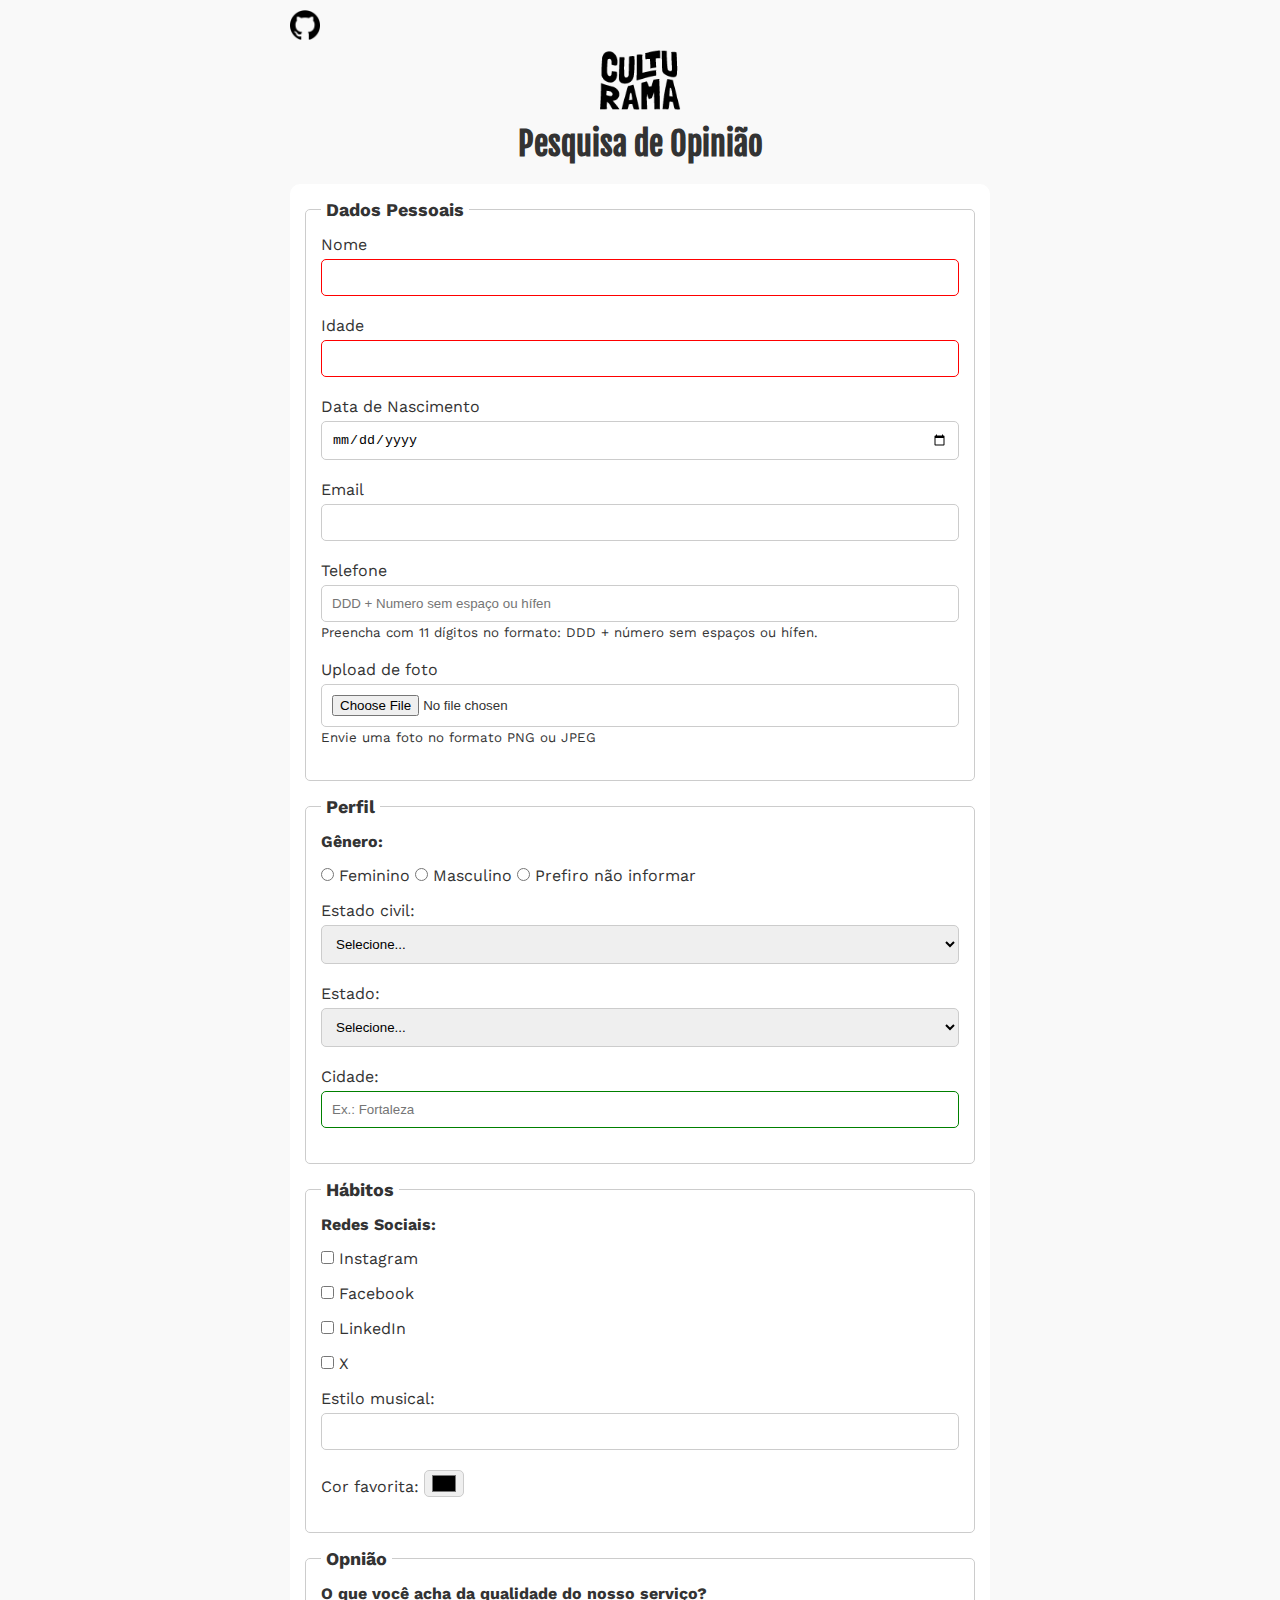
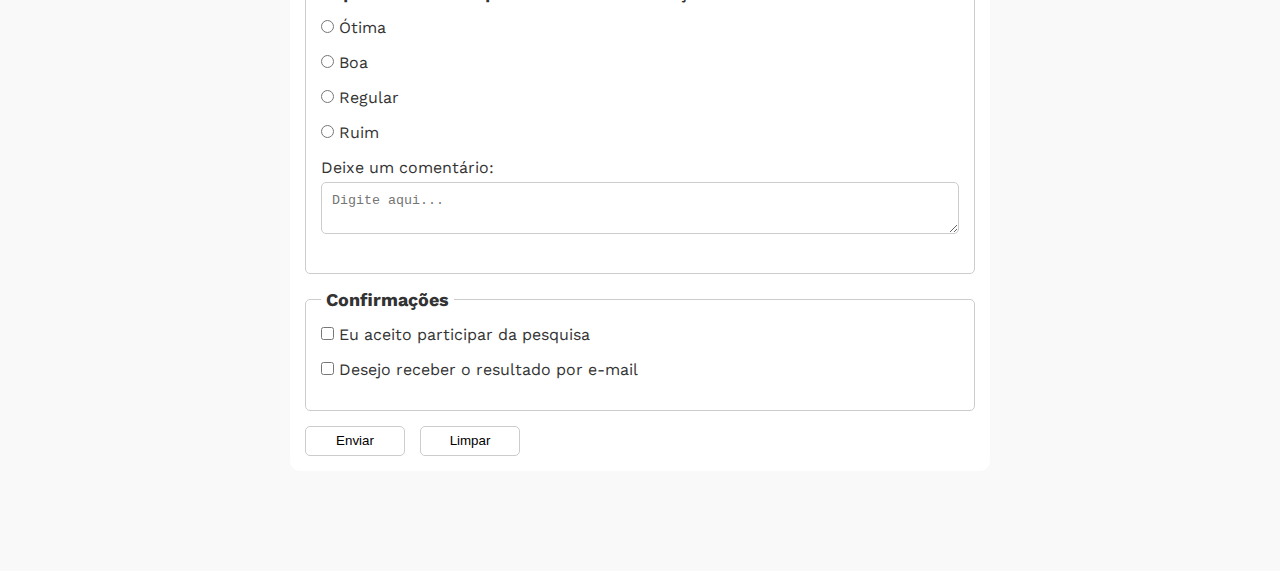
<file: index.html>
<!DOCTYPE html>
<html lang="pt-br">
  <head>
    <meta charset="UTF-8" />
    <meta name="viewport" content="width=device-width, initial-scale=1.0" />

    <!-- meta description do site -->
    <meta name="description" content="Culturama - Pesquisa de Opinião" />

    <!-- meta de visual para compartilhamento de url -->
    <meta name="og:title" content="Culturama" />
    <meta name="og:description" content="Formulário de pesquisa de opinião" />
    <meta
      name="og:image"
      content="http://127.0.0.1:5501/img/logo-culturama.png"
    />
    <meta name="og:type" content="website" />
    <meta
      name="og:url"
      content="https://nalugao.github.io/formulario-culturama/"
    />

    <!-- favicon e styles -->
    <link rel="stylesheet" href="./css/styles.css" />
    <link rel="icon" href="culturama-favico.png" type="image/x-icon" />

    <!-- fonte -->
    <link rel="preconnect" href="https://fonts.googleapis.com" />
    <link rel="preconnect" href="https://fonts.gstatic.com" crossorigin />
    <link
      href="https://fonts.googleapis.com/css2?family=Fjalla+One&family=Work+Sans&display=swap"
      rel="stylesheet"
    />

    <title>Culturama - Pesquisa de Opinião</title>

    <!-- meta para conectat com google search console -->
    <meta
      name="google-site-verification"
      content="yPuSf0icZKWX-9FCxpwf5Fot-6Gvu1-v-eVH31EUuNs"
    />
  </head>
  <body>
    <main>
      <header>
        <a href="https://github.com/nalugao/formulario-culturama"
          title="Clique aqui para acessar o repositório"><img src="./img/github.png" alt="logo github" class="logoGithub"
        /></a>
        <img
          src="./img/logo-culturama.png"
          alt="logo culturama"
          class="logoCulturama"
        />
        <h1>Pesquisa de Opinião</h1>
      </header>

      <section>
        <form action="sucesso.html" method="get">
          <!-- dados pessoais -->
          <fieldset>
            <legend>Dados Pessoais</legend>
            <label for="name">Nome</label>
            <input id="name" type="text" name="userName" required />
            <br />
            <label for="age">Idade</label>
            <input
              id="age"
              type="number"
              name="userAge"
              min="12"
              max="100"
              required
            />
            <br />
            <label for="birthDate">Data de Nascimento</label>
            <input id="birthDate" type="date" name="userBirthDate" />
            <br />
            <label for="email">Email</label>
            <input id="email" type="email" name="userEmail" required />
            <br />
            <label for="phoneNumber">Telefone</label>
            <input
              id="phoneNumber"
              type="tel"
              name="userPhoneNumber"
              pattern="[0-9]{11}"
              placeholder="DDD + Numero sem espaço ou hífen"
              aria-describedby="phoneHelp"
            />
            <small id="phoneHelp"
              >Preencha com 11 dígitos no formato: DDD + número sem espaços ou
              hífen.</small
            >
            <br />
            <label for="image">Upload de foto</label>
            <input
              id="image"
              type="file"
              accept="image/*"
              name="userImage"
              aria-describedby="imageHelp"
            />
            <small id="imageHelp">Envie uma foto no formato PNG ou JPEG</small>
            <br />
          </fieldset>

          <!-- perfil -->
          <fieldset>
            <legend>Perfil</legend>

            <p>Gênero:</p>
            <input id="fem" type="radio" name="userGender" value="feminino" />
            <label for="fem">Feminino</label>

            <input id="masc" type="radio" name="userGender" value="masculino" />
            <label for="masc">Masculino</label>

            <input
              id="notInformed"
              type="radio"
              name="userGender"
              value="notInformed"
            />
            <label for="notInformed">Prefiro não informar</label>
            <br />

            <label for="maritalStatus">Estado civil:</label>
            <select id="maritalStatus" name="userMaritalStatus">
              <option value="">Selecione...</option>
              <option value="casado">Casado</option>
              <option value="solteiro">Solteiro</option>
              <option value="divorciado">Divorciado</option>
              <option value="uniaoEstavel">União estável</option>
            </select>

            <label for="state">Estado:</label>
            <select id="state" name="userState" required>
              <option value="notInformed">Selecione...</option>
              <option value="acre">Acre</option>
              <option value="alagoas">Alagoas</option>
              <option value="amapa">Amapá</option>
              <option value="amazonas">Amazonas</option>
              <option value="bahia">Bahia</option>
              <option value="ceara">Ceará</option>
              <option value="distritoFederal">Distrito Federal</option>
              <option value="espiritoSanto">Espirito Santo</option>
              <option value="goias">Goiás</option>
              <option value="maranhao">Maranhão</option>
              <option value="matoGrossoDoSul">Mato Grosso do Sul</option>
              <option value="matoGrosso">Mato Grosso</option>
              <option value="minasGerais">Minas Gerais</option>
              <option value="para">Pará</option>
              <option value="paraiba">Paraíba</option>
              <option value="parana">Paraná</option>
              <option value="pernambuco">Pernambuco</option>
              <option value="piaui">Piauí</option>
              <option value="rioDeJaneiro">Rio de Janeiro</option>
              <option value="rioGrandeDoNorte">Rio Grande do Norte</option>
              <option value="rioGrandeDoSul">Rio Grande do Sul</option>
              <option value="rondonia">Rondônia</option>
              <option value="roraima">Roraima</option>
              <option value="santaCatarina">Santa Catarina</option>
              <option value="saoPaulo">São Paulo</option>
              <option value="sergipe">Sergipe</option>
              <option value="tocantins">Tocantins</option>
            </select>

            <label for="city">Cidade:</label>
            <input
              id="city"
              type="text"
              id="userCity"
              name="userCity"
              autocomplete="address-level2"
              placeholder="Ex.: Fortaleza"
            />
          </fieldset>

          <!-- hábitos -->
          <fieldset>
            <legend>Hábitos</legend>
            <p>Redes Sociais:</p>
            <input id="inst" type="checkbox" name="social" value="instagram" />
            <label for="inst">Instagram</label>
            <br />
            <input id="face" type="checkbox" name="social" value="facebook" />
            <label for="face">Facebook</label>
            <br />
            <input id="link" type="checkbox" name="social" value="linkedin" />
            <label for="link">LinkedIn</label>
            <br />
            <input id="x" type="checkbox" name="social" value="x" />
            <label for="x">X</label>
            <br />

            <label for="musicStyle">Estilo musical:</label>
            <input list="styleTypes" type="musicStyle" name="userMusicStyle" />
            <datalist id="styleTypes">
              <option value="Rock"></option>
              <option value="Pop"></option>
              <option value="Samba"></option>
              <option value="Sertanejo"></option>
            </datalist>

            <br />

            <label for="favoriteColor">Cor favorita:</label>
            <input type="color" name="userFavoriteColor" id="favoriteColor" />
          </fieldset>

          <!-- opnião -->

          <fieldset>
            <legend>Opnião</legend>
            <p>O que você acha da qualidade do nosso serviço?</p>
            <input id="otima" type="radio" name="userOpinion" value="otima" />
            <label for="otima">Ótima</label>
            <br />
            <input id="boa" type="radio" name="userOpinion" value="boa" />
            <label for="boa">Boa</label>
            <br />
            <input
              id="regular"
              type="radio"
              name="userOpinion"
              value="regular"
            />
            <label for="regular">Regular</label>
            <br />
            <input id="ruim" type="radio" name="userOpinion" value="ruim" />
            <label for="ruim">Ruim</label>
            <br />
            <label for="comment">Deixe um comentário:</label><br />
            <textarea
              name="userComment"
              id="comment"
              placeholder="Digite aqui..."
            ></textarea>
          </fieldset>

          <!-- LGPD -->
          <fieldset>
            <legend>Confirmações</legend>

            <input
              type="checkbox"
              name="userLgpd"
              id="userLgpdTerm"
              value="accepted"
              required
            />
            <label for="userLgpdTerm">Eu aceito participar da pesquisa</label
            ><br />

            <input
              type="checkbox"
              name="userGetResult"
              id="getResult"
              value="accepted"
            />
            <label for="userLgpdTerm"
              >Desejo receber o resultado por e-mail</label
            ><br />
          </fieldset>

          <button type="submit" aria-label="Enviar dados do formulário">
            Enviar
          </button>
          <button type="reset" aria-label="Limpar dados do formulário">
            Limpar
          </button>
        </form>
      </section>
    </main>
  </body>
</html>
</file>
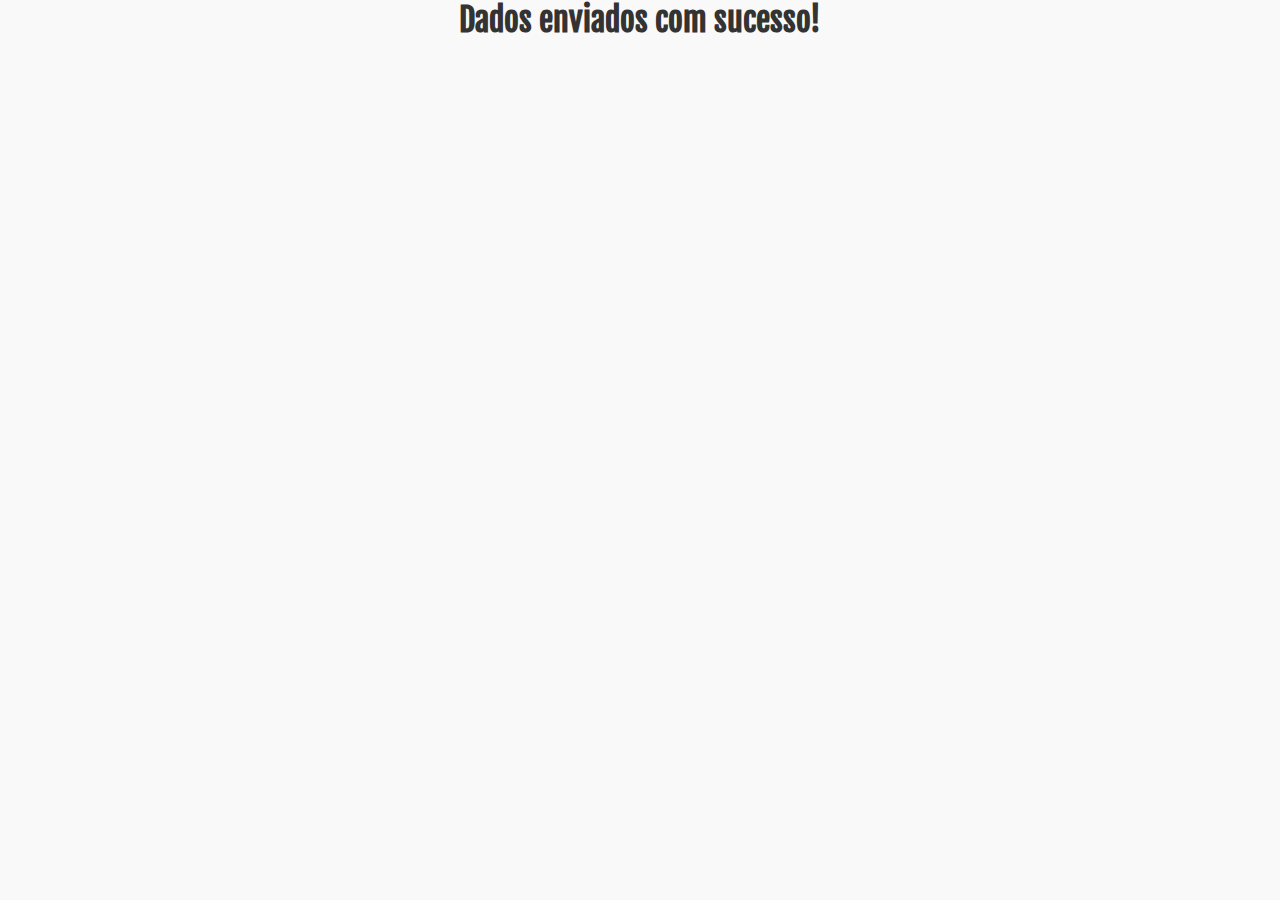
<file: sucesso.html>
<!DOCTYPE html>
<html lang="pt-br">
<head>
    <meta charset="UTF-8">
    <meta name="viewport" content="width=device-width, initial-scale=1.0">

    <link rel="icon" href="culturama-favico.png" type="image/x-icon" />

    <link rel="preconnect" href="https://fonts.googleapis.com" />
    <link rel="preconnect" href="https://fonts.gstatic.com" crossorigin />
    <link
      href="https://fonts.googleapis.com/css2?family=Fjalla+One&family=Work+Sans&display=swap"
      rel="stylesheet"
    />

    <link rel="stylesheet" href="/css/styles.css">
    <title>Pesquisa Culturama</title>
</head>
<body>
    <h1 role="alert">Dados enviados com sucesso!</h1>
</body>
</html>
</file>
<file: css/styles.css>
* {
  margin: 0;
  padding: 0;
  box-sizing: border-box;
}

:root {
  --cor-texto: #333333;
  --cor-fundo: #f9f9f9;
}

.theme-high-contrast {
  --cor-texto: #000000;
  --cor-fundo: #f9f9f9;
} 

body {
  background-color: var(--cor-fundo);
  color: var(--cor-texto);
  font-family: "Work Sans", sans-serif;
}

main {
  width: 100%;
  max-width: 700px;
  margin: 0 auto; /*centaliza o formulário*/
}

header {
  text-align: center;
  margin-bottom: 20px;
}

.logoCulturama {
  width: 100px;
}

.logoGithub {
  width: 30px;
  display: block;
  margin-top: 10px;
}

h1 {
  font-family: "Fjalla One", sans-serif;
  text-align: center;
}

p {
  margin-bottom: 15px;
  font-weight: bold;
}

form {
  background-color: #ffffff;
  padding: 15px;
  border-radius: 10px;
  margin-bottom: 100px;
}

fieldset {
  padding: 15px;
  border: 1px solid #cccccc;
  border-radius: 5px;
  margin-bottom: 15px;
}

legend {
  font-weight: bold;
  font-size: 18px;
  padding: 0 5px;
}

label {
  display: inline-block;
  margin-bottom: 5px;
}

input,
select,
textarea {
  width: 100%;
  padding: 10px;
  margin-bottom: 20px;
  border: 1px solid #cccccc;
  border-radius: 5px;
}

textarea {
  min-width: 100px;
}

input[type="radio"],
input[type="checkbox"] {
  width: auto;
}

input[type="color"] {
  width: 40px;
  padding: 0 5px;
}

input[type="text"]:invalid,
input[type="number"]:invalid {
  border-color: red;
}

input[type="text"]:valid,
input[type="number"]:valid {
  border-color: green;
}

/* ou
input:invalid, select:invalid, textarea:invalid
sem especificar oq ue é requerido ou não.*/

input[type="tel"], input[type="file"]{
    margin: 0;
}

small{
    display: inline-block;
    margin-bottom: 20px;
}

button {
  width: 100px;
  height: 30px;
  margin-right: 10px;
  background-color: #ffffff;
  border: 1px solid #cccccc;
  border-radius: 5px;
  cursor: pointer;
}

button[type="submit"]:hover {
  background-color: green;
  color: #ffffff;
}

button[type="reset"]:hover {
  background-color: orangered;
  color: #ffffff;
}
</file>
